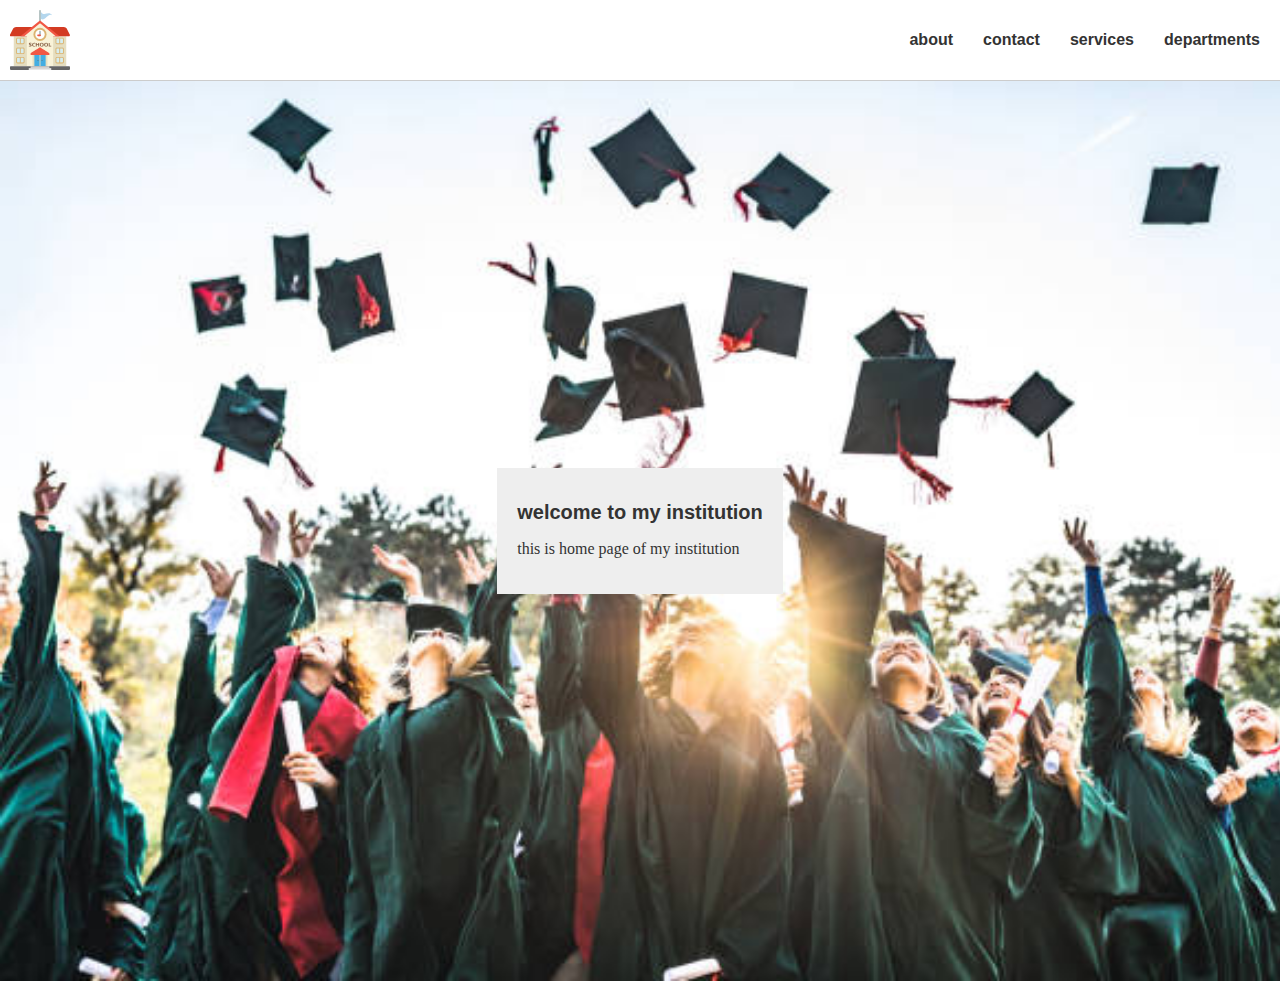
<file: index.html>
<!DOCTYPE html>
<html lang="en">

<head>
    <meta charset="UTF-8">
    <meta name="viewport" content="width=device-width, initial-scale=1.0">
    <title>my institution</title>
    <link rel="stylesheet" href="style.css">

</head>
<body>
    <div class="header">
        <div class="nav">
            <a href="index.html">
                <img src="./image/school.svg" alt="school logo">
            </a>    
        </div>
        <div class="more">
            <span>
                <a href="about.html">about</a>
                <a href="contact.html">contact</a>
                <a href="services.html">services</a>
                <a href="departments.html">departments</a>
            </span>
        </div>
    </div>
    <main>
        <div class="main">
            <div class="content">
            <h1> welcome to my institution</h1>
            <p>this is home page of my institution</p>
        </div>
        </div>
    </main>
</body>
</html>
</file>
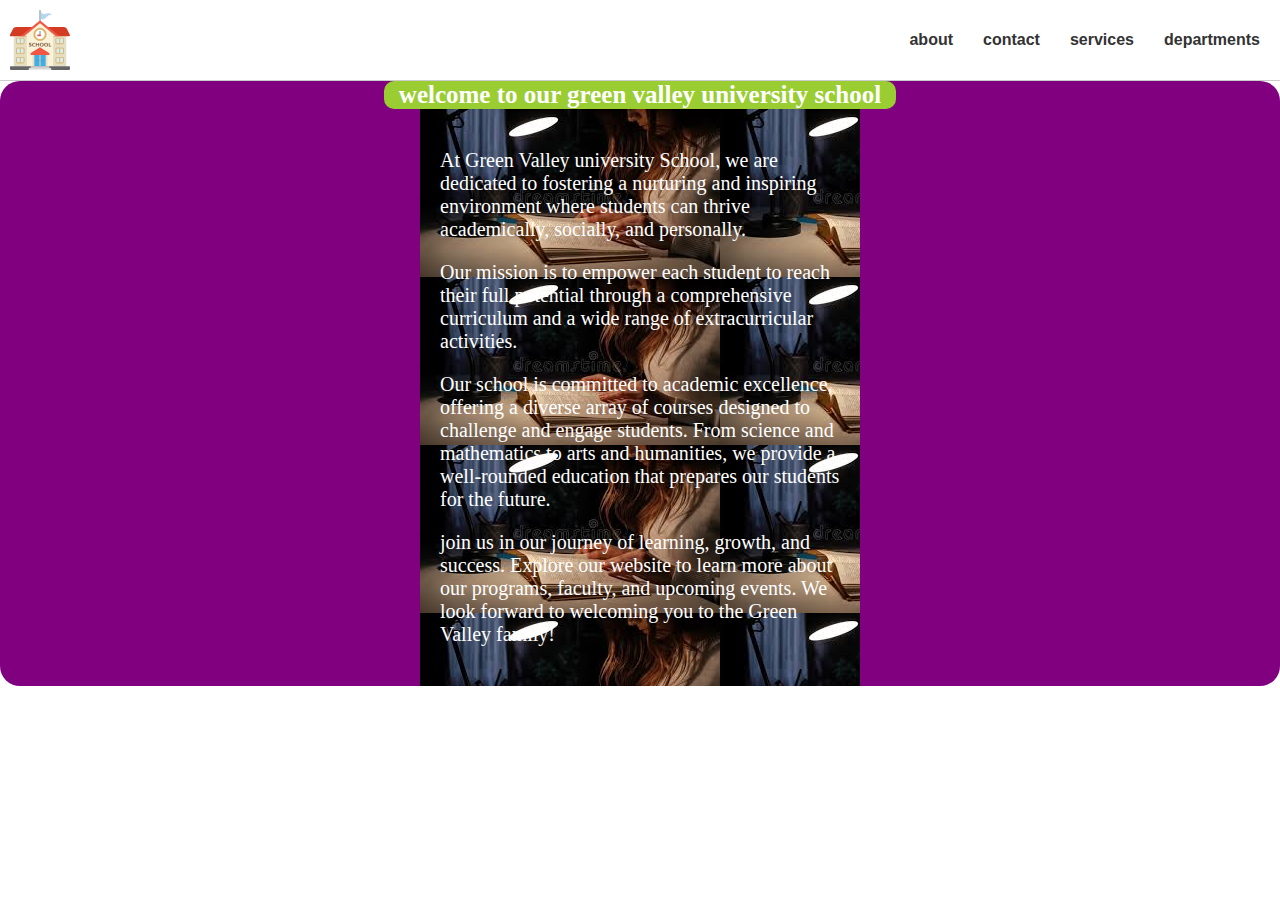
<file: about.html>
<!DOCTYPE html>
<html lang="en">

<head>
    <meta charset="UTF-8">
    <meta name="viewport" content="width=device-width, initial-scale=1.0">
    <title>about us- my institution</title>
    <link rel="stylesheet" href="style.css">

</head>

<body>
    <div class="header">
        <div class="nav">
            <a href="index.html">
                <img src="/image/school.svg" alt="school logo">
            </a>
        </div>
        <div class="more">
            <span>
                <a href="about.html">about</a>
                <a href="contact.html">contact</a>
                <a href="services.html">services</a>
                <a href="departments.html">departments</a>
            </span>
        </div>
    </div>

    <navbar class="about">
        <div class="about-main">
        <h1>welcome to our green valley university school</h1>
        <div class="about-content">
            <p>

                At Green Valley university School, we are dedicated to fostering a nurturing and inspiring environment
                where
                students can thrive academically, socially, and personally.

            <p>Our mission is to empower each student to reach their full potential through a comprehensive curriculum
                and a
                wide range of extracurricular activities.</p>

            <p>Our school is committed to academic excellence, offering a diverse array of courses designed to challenge
                and
                engage students. From science and mathematics to arts and humanities, we provide a well-rounded
                education
                that prepares our students for the future.</p>

            <p>join us in our journey of learning, growth, and success. Explore our website to learn more about our
                programs, faculty, and upcoming events. We look forward to welcoming you to the Green Valley family!</p>
            </p>
        </div>
        </div>
    </navbar>
</body>

</html>
</file>
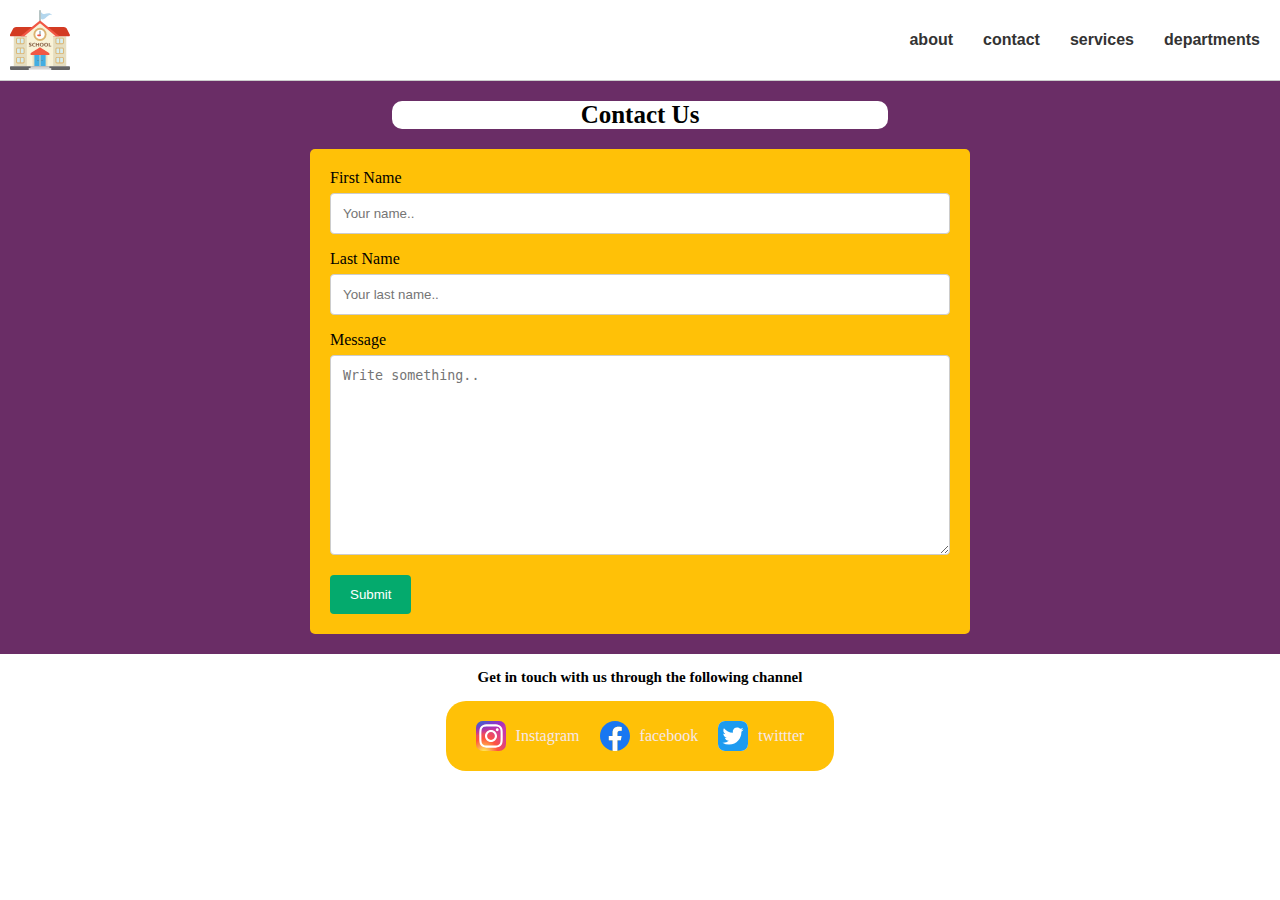
<file: contact.html>
<!DOCTYPE html>
<html lang="en">

<head>
    <meta charset="UTF-8">
    <meta name="viewport" content="width=device-width, initial-scale=1.0">
    <title>contact us-my institution</title>
    <link rel="stylesheet" href="style.css">

</head>

<body>
    <div class="header">
        <div class="nav">
            <a href="index.html">
                <img src="/image/school.svg" alt="school logo">
            </a>
        </div>
        <div class="more">
            <span>
                <a href="about.html">about</a>
                <a href="contact.html">contact</a>
                <a href="services.html">services</a>
                <a href="departments.html">departments</a>
            </span>
        </div>
    </div>

    <div class="contact">
        <h1>Contact Us</h1>
        <div class="container">
            <form action="/action_page.php">
                <label for="fname">First Name</label>
                <input type="text" id="fname" name="firstname" placeholder="Your name..">

                <label for="lname">Last Name</label>
                <input type="text" id="lname" name="lastname" placeholder="Your last name..">

                <label for="message">Message</label>
                <textarea id="message" name="message" placeholder="Write something.." style="height:200px"></textarea>

                <input type="submit" value="Submit">
            </form>
        </div>

    </div>

    <footer>
        <p>Get in touch with us through the following channel</p>
        <div class="apps">
            <div class="app">
                <img src="/image/instagram.svg" alt="instagram logo">
                <a href="#">Instagram</a>
            </div>
            <div class="app">
                <img src="/image/facebook.svg" alt="facebook logo">
                <a href="#">facebook</a>
            </div>
            <div class="app">
                <img src="/image/twitter.svg" alt="twitter logo">
                <a href="#">twittter</a>
            </div>
        </div>
    </footer>
</body>

</html>
</file>
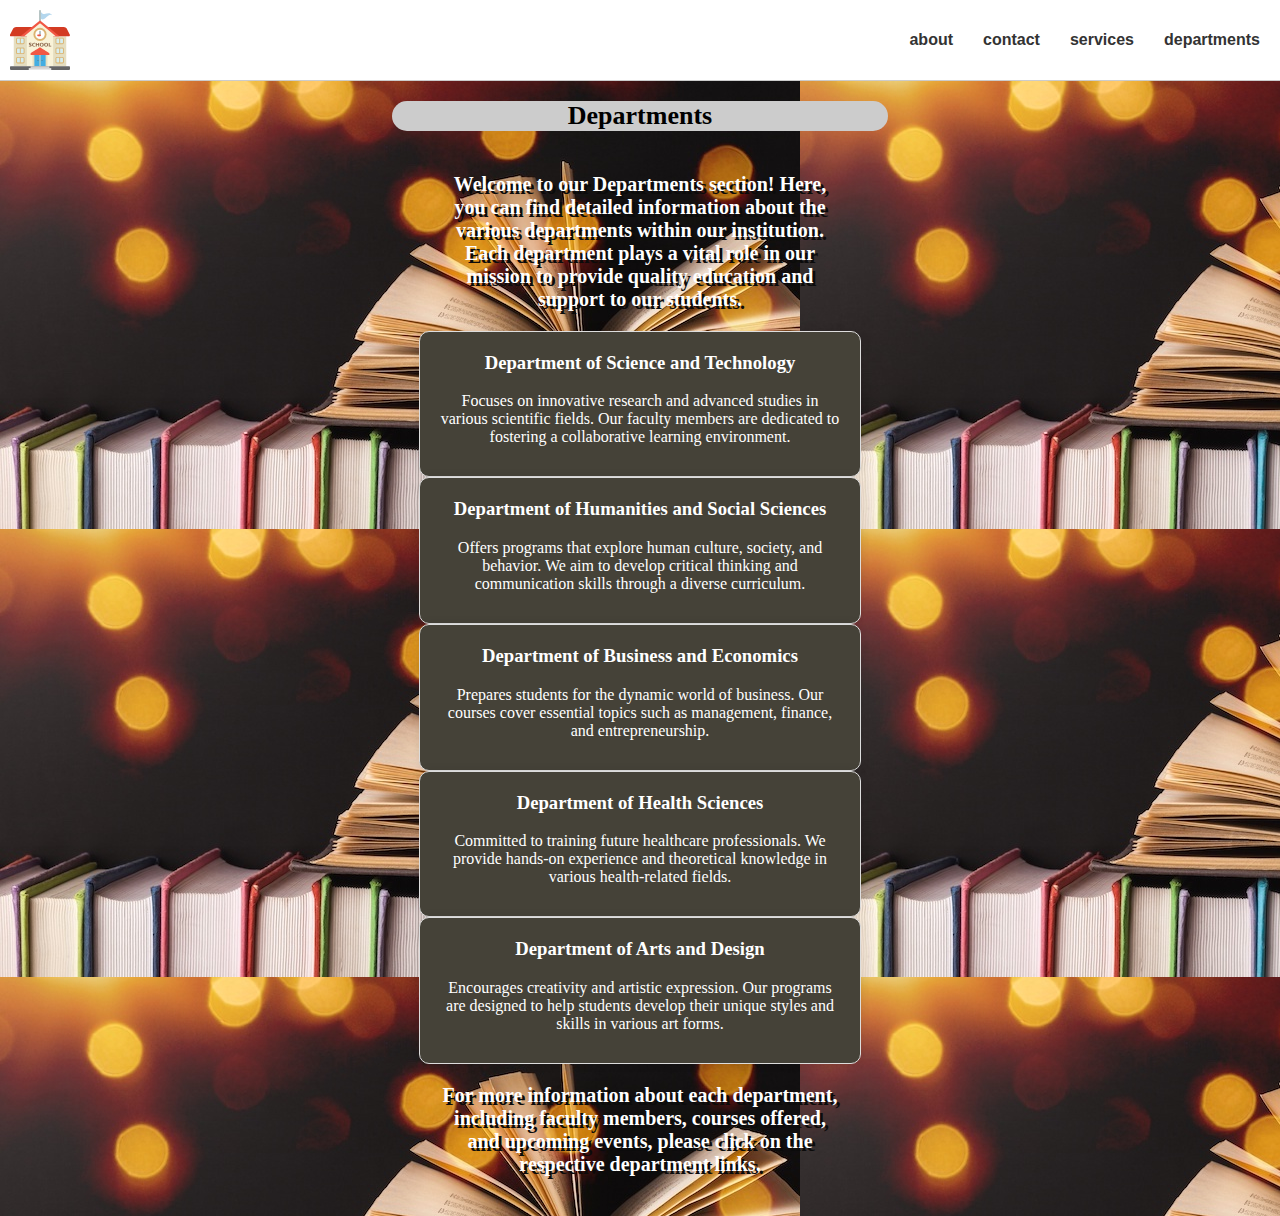
<file: departments.html>
<!DOCTYPE html>
<html lang="en">
<head>
    <meta charset="UTF-8">
    <meta name="viewport" content="width=device-width, initial-scale=1.0">
    <title>departments</title>
    <link rel="stylesheet" href="style.css">
</head>
<body>
    <div class="header">
        <div class="nav">
            <a href="index.html">
                <img src="/image/school.svg" alt="school logo">
            </a>    
        </div>
        <div class="more">
            <span>
                <a href="about.html">about</a>
                <a href="contact.html">contact</a>
                <a href="services.html">services</a>
                <a href="departments.html">departments</a>
            </span>
        </div>
    </div>
    <main>
    <section id="departments">
        <h2>Departments</h2>
        <p>Welcome to our Departments section! Here, you can find detailed information about the various departments within our institution. Each department plays a vital role in our mission to provide quality education and support to our students.</p>
    
        <div class="department">
            <h3>Department of Science and Technology</h3>
            <p>Focuses on innovative research and advanced studies in various scientific fields. Our faculty members are dedicated to fostering a collaborative learning environment.</p>
        </div>
    
        <div class="department">
            <h3>Department of Humanities and Social Sciences</h3>
            <p>Offers programs that explore human culture, society, and behavior. We aim to develop critical thinking and communication skills through a diverse curriculum.</p>
        </div>
    
        <div class="department">
            <h3>Department of Business and Economics</h3>
            <p>Prepares students for the dynamic world of business. Our courses cover essential topics such as management, finance, and entrepreneurship.</p>
        </div>
    
        <div class="department">
            <h3>Department of Health Sciences</h3>
            <p>Committed to training future healthcare professionals. We provide hands-on experience and theoretical knowledge in various health-related fields.</p>
        </div>
    
        <div class="department">
            <h3>Department of Arts and Design</h3>
            <p>Encourages creativity and artistic expression. Our programs are designed to help students develop their unique styles and skills in various art forms.</p>
        </div>
    
        <p>For more information about each department, including faculty members, courses offered, and upcoming events, please click on the respective department links.</p>
    </section>
    </main>
</body>
</html>
</file>
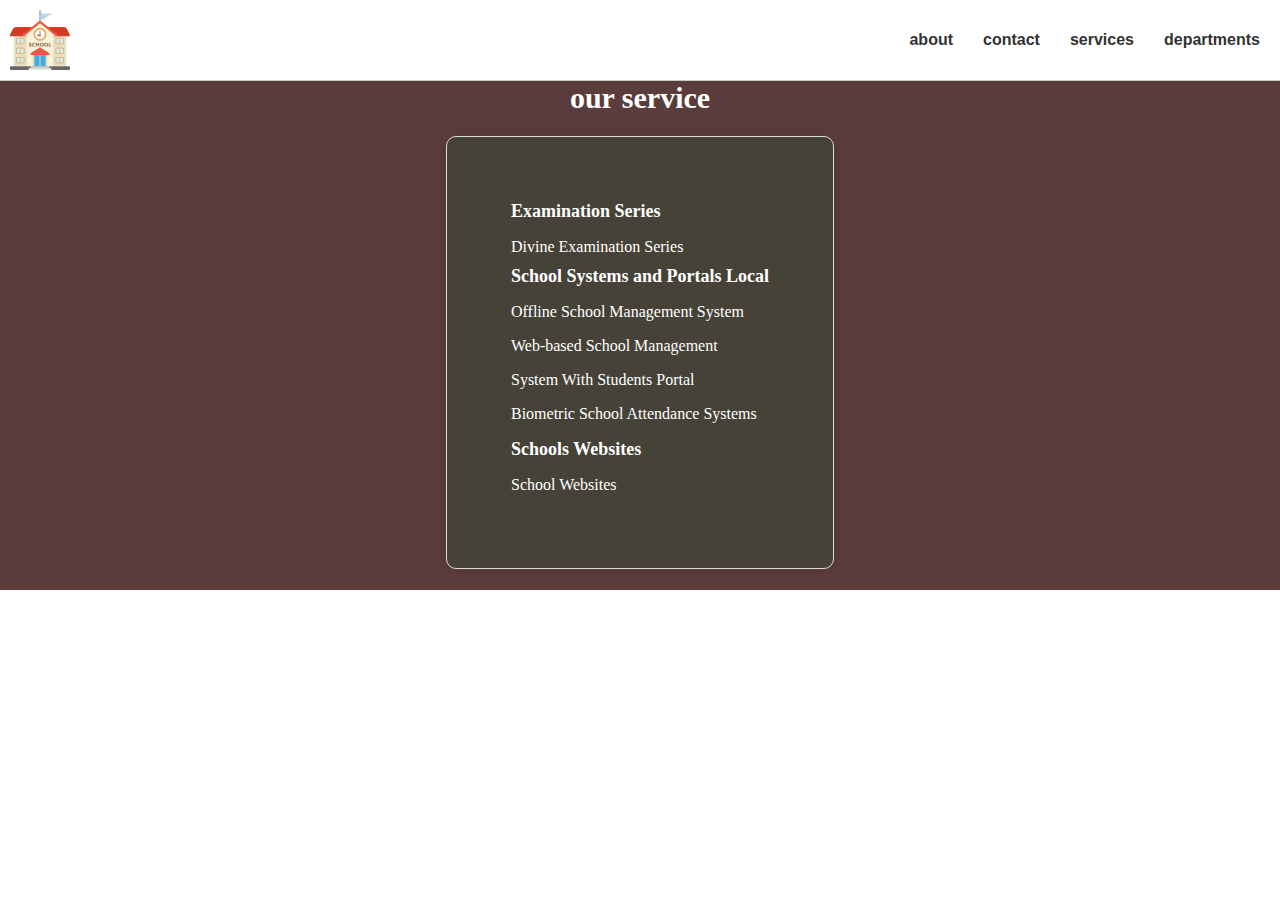
<file: services.html>
<!DOCTYPE html>
<html lang="en">

<head>
    <meta charset="UTF-8">
    <meta name="viewport" content="width=device-width, initial-scale=1.0">
    <title>our services</title>
    <link rel="stylesheet" href="style.css">
</head>

<body>

    <div class="header">
        <div class="nav">
            <a href="index.html">
                <img src="/image/school.svg" alt="school logo">
            </a>
        </div>
        <div class="more">
            <span>
                <a href="about.html">about</a>
                <a href="contact.html">contact</a>
                <a href="services.html">services</a>
                <a href="departments.html">departments</a>
            </span>
        </div>
    </div>
    
        <div class="title">
            <h1>our service</h1>
        </div>
        <div class="services">
            
            <div class="service">
                <p class="titles">Examination Series</p>
                <p>
                    Divine Examination Series
                </p>
                <p class="titles">School Systems and Portals
                    Local</p>
                <p>
                    Offline School Management System</p>
                <p>
                    Web-based School Management</p>
                <p> System With Students Portal</p>
                <p>
                    Biometric School Attendance Systems</p>

                </p>

                <p class="titles">Schools Websites</p>
                <p>School Websites</p>

            </div>
        </div>
    
</body>

</html>
</file>
<file: style.css>
body {
  padding: 0;
  margin: 0;

}

.header {
  display: flex;
  padding: 10px;
  align-items: center;
  justify-content: space-between;
  border-bottom: 1px solid #ccc;

}

.nav {
  display: flex;
  gap: 10px;
  flex-direction: row;
  float: left;
  width: 70%;
  height: 50%;
}

.nav img {
  display: flex;
  width: 60px;
  cursor: pointer;
}

.header,
.more {
  display: flex;
  gap: 10px;
  align-items: center;

}

.more span {
  display: flex;
  gap: 10px;
  flex-grow: 1;
}

.more a {
  font-size: 16px;
  color: #333;
  font-weight: bold;
  width: fit-content;
  text-align: center;
  padding: 10px;
  text-decoration: none;
  font-family: Arial, Helvetica, sans-serif;
}

a:hover {
  color: #04AA6D;
}

.more a:active {
  color: #eee;
}

.main {
  display: flex;
  width: 100%;
  height: 100vh;
  background-image: url(./image/graduation.jpg);
  background-size: cover;
  justify-content: center;
  align-items: center;
}

.content {
  background-color: #eee;
  height: fit-content;
  width: fit-content;
  padding: 20px;
  color: #333;
}

.content h1 {
  text-align: center;

  font-size: 20px;
  font-family: Arial, Helvetica, sans-serif;
}

input[type=text],
select,
textarea {
  width: 100%;
  padding: 12px;
  border: 1px solid #ccc;
  border-radius: 4px;
  box-sizing: border-box;
  margin-top: 6px;
  margin-bottom: 16px;
  resize: vertical;
  align-items: center;
}

input[type=submit] {
  background-color: #04AA6D;
  color: white;
  padding: 12px 20px;
  border: none;
  border-radius: 4px;
  cursor: pointer;
}

input[type=submit]:hover {
  background-color: #45a049;
}

.container {
  border-radius: 5px;
  background-color: #ffc107;
  padding: 20px;
  width: 50%;
  margin-left: auto;
  margin-right: auto;
}

.apps {
  display: flex;
  justify-content: center;
  gap: 20px;
  padding: 20px 30px;
  border-radius: 20px;
  Background-color: #ffc107;
  color: #ffffff;
  margin-left: auto;
  align-items: center;
  margin-right: auto;
  width: fit-content;
}

.apps img {
  width: 30px;
  height: 30px;
  margin-right: 10px;
  display: flex;
  align-items: center;
}

.apps a {
  font-size: 16px;
  color: #f5e7e7;
  text-decoration: none;
  display: flex;
  align-items: center;
}

a:active {
  color: blueviolet;
}

.apps a:hover {
  color: #333;
}

.app {
  display: flex;
  align-items: center;
}

footer p {
  text-align: center;
  font-size: 15px;
  font-weight: bold;
}

.contact {
  padding: 20px;
  Background-color: #6a2d66;
  background-size: cover;

}

.contact h1 {
  text-align: center;
  font-size: 25px;
  margin: 0;
  margin-bottom: 20px;
  border-radius: 10PX;
  background-color: #ffffff;
  margin-right: auto;
  margin-left: auto;
  width: 40%;
}

.about-main {
  background-color: purple;
  color: #ffffff;
  padding: 0;
  margin: 0;
  border-radius: 20px;
}

.about-content {
  padding: 20px;
  max-width: 400px;
  margin: 0 auto;
  font-size: 20px;
  color: #ffffff;
  background-image: url(./image/download.jpg);
}

.about h1 {
  text-align: center;
  padding: 0;
  margin: 0;
  font-size: 25px;
  border-radius: 10PX;
  background-color: yellowgreen;
  margin-right: auto;
  margin-left: auto;
  width: 40%;

}

.title {
  padding: 0px;
  margin: 0px;
  text-align: center;
  font-weight: bold;
}

.title h1 {
  font-size: 30px;
  color: #ffffff;
  align-items: center;
  background-color: #5b3c3c;
 
  margin: 0;
}

.services {
  display: flex;
  flex-wrap: wrap;
  justify-content: center;
  padding: 0px;
  background-color: #5b3c3c;
}

.services .service {
  margin: 21px;
  padding: 64px;
  border: 1px solid #ddd;
  border-radius: 10px;
  background-color: #454238;
  color: #ffffff;
  box-shadow: 0 0 10px rgba(0, 0, 0, 0.1);
}

.services .service p {
  margin-bottom: 10px;
}

.services .service p.titles {
  font-weight: bold;
  font-size: 18px;
  margin-top: 0;
}

#departments {
  padding: 20px;
  text-align: center;
}

#departments > p {
  padding: 20px;
  max-width: 400px;
  margin: 0 auto;
  color: #ffffff;
  font-weight: bold;
  font-size: 20px;
  text-shadow: 3px 3px #0b0b0b;
}

#departments h2 {
  margin-top: 0;
  text-align: center;
  font-size: 26px;
  font-weight: bold;
  border-radius: 30px;
  background-color: #ccc;
  width: 40%;
  margin-left: auto;
  margin-right: auto;
}

.department {
  margin-bottom: 20px;
  padding: 20px;
  border: 1px solid #ddd;
  border-radius: 10px;
  box-shadow: 0 0 10px rgba(0, 0, 0, 0.1);
  background-color: #454238;
  color: #ffffff;
  text-align: center;
  max-width: 400px;
  margin: 0 auto;
}


.department h3 {
  margin-top: 0;
}

.department p {
  margin-bottom: 10px;
}

main {
  background-image: url(/image/Books.jpeg);
}
</file>
